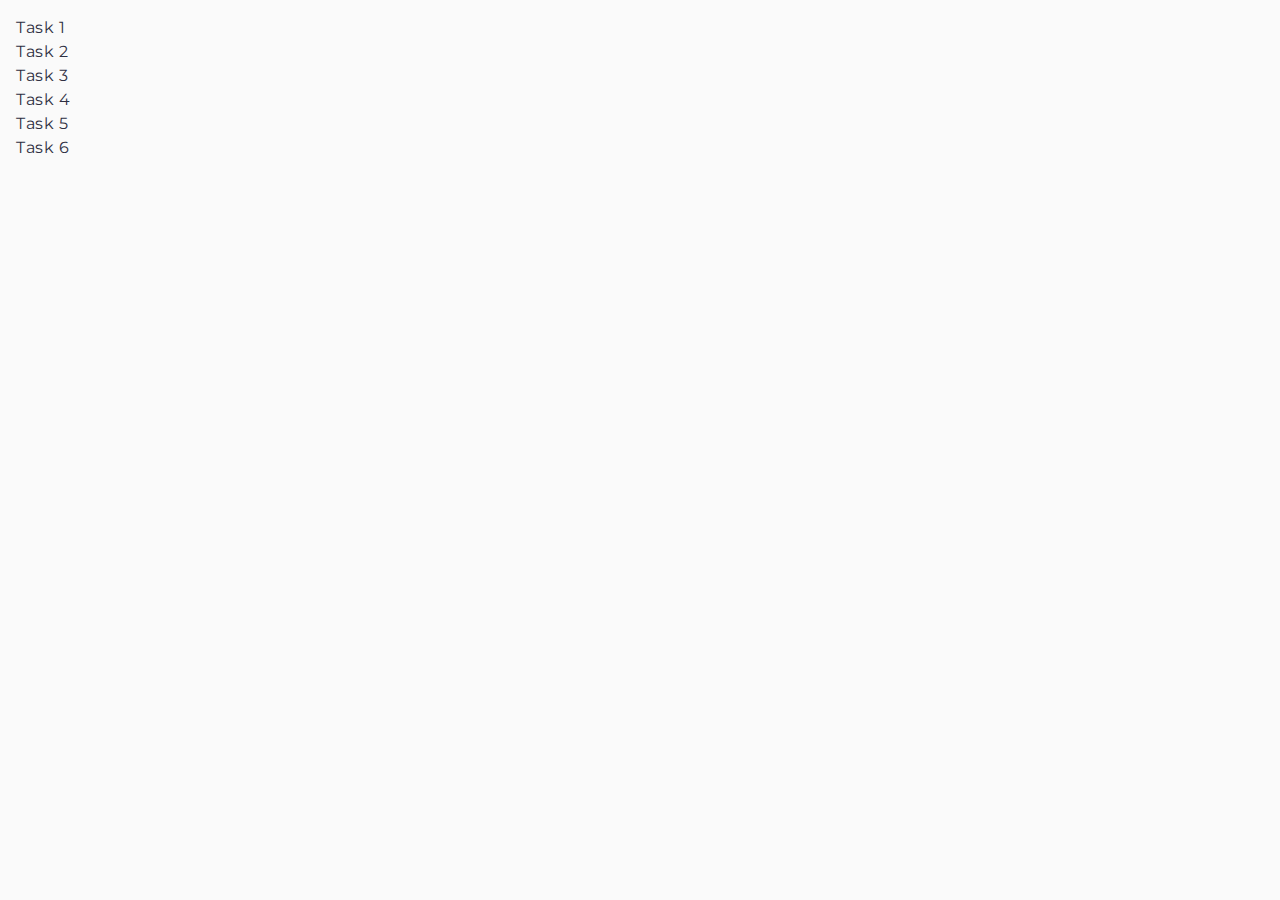
<file: index.html>
<!DOCTYPE html>
<html lang="en">
  <head>
    <meta charset="UTF-8" />
    <meta http-equiv="X-UA-Compatible" content="IE=edge" />
    <meta name="viewport" content="width=device-width, initial-scale=1.0" />
    <title>Homework 7</title>
    <link rel="icon" type="image/x-icon" href="./favicon.ico" />
    <link rel="preconnect" href="https://fonts.googleapis.com" />
    <link rel="preconnect" href="https://fonts.gstatic.com" crossorigin />
    <link
      href="https://fonts.googleapis.com/css2?family=Montserrat:wght@400..600&display=swap"
      rel="stylesheet"
    />
    <link rel="stylesheet" href="./css/common.css" />
  </head>
  <body>
    <ul>
      <li><a href="./task-1.html">Task 1</a></li>
      <li><a href="./task-2.html">Task 2</a></li>
      <li><a href="./task-3.html">Task 3</a></li>
      <li><a href="./task-4.html">Task 4</a></li>
      <li><a href="./task-5.html">Task 5</a></li>
      <li><a href="./task-6.html">Task 6</a></li>
    </ul>
  </body>
</html>
</file>
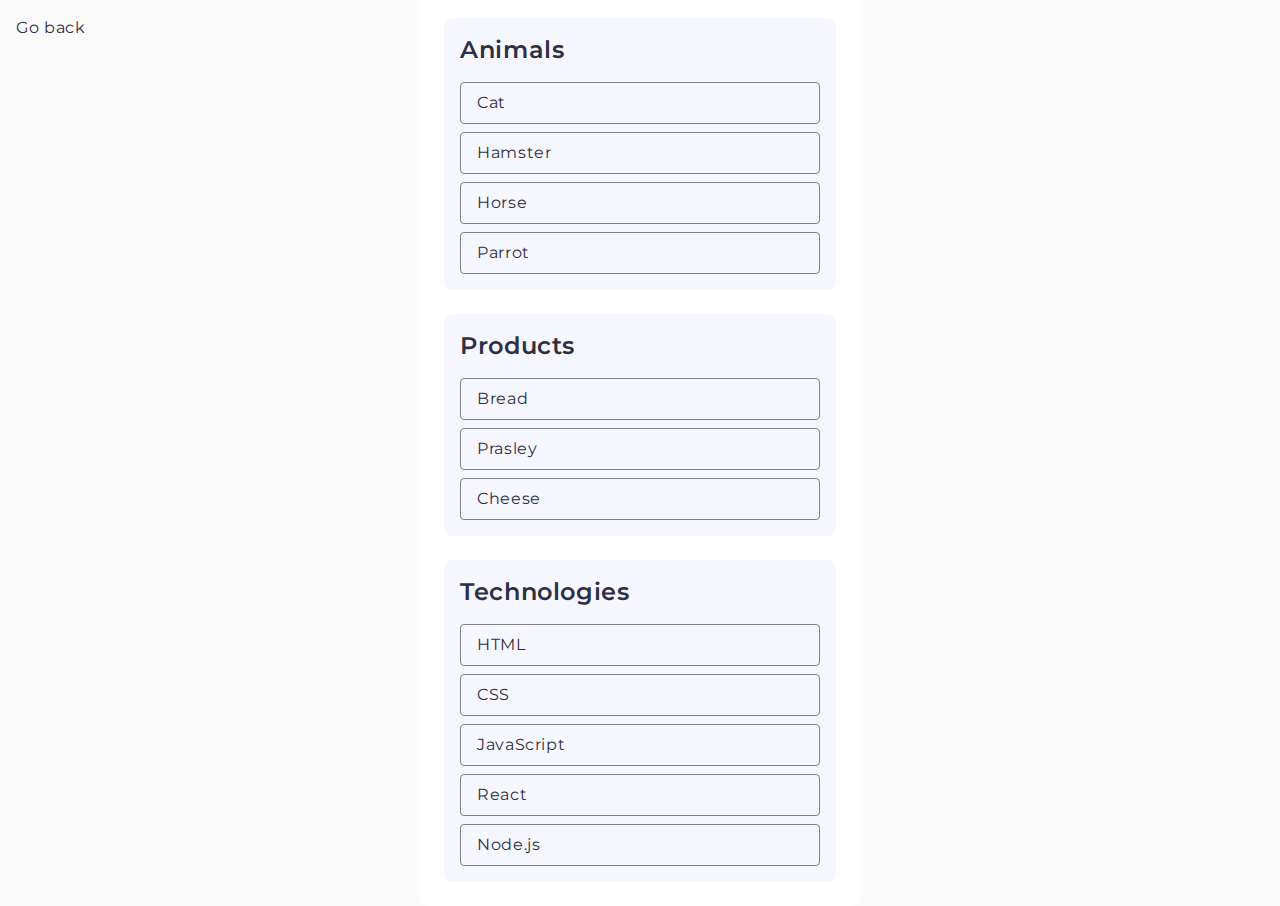
<file: task-1.html>
<!DOCTYPE html>
<html lang="en">
  <head>
    <meta charset="UTF-8" />
    <meta http-equiv="X-UA-Compatible" content="IE=edge" />
    <meta name="viewport" content="width=device-width, initial-scale=1.0" />
    <title>Task 1</title>
    <link rel="icon" type="image/x-icon" href="./favicon.ico" />
    <link rel="preconnect" href="https://fonts.googleapis.com" />
    <link rel="preconnect" href="https://fonts.gstatic.com" crossorigin />
    <link
      href="https://fonts.googleapis.com/css2?family=Montserrat:wght@400..600&display=swap"
      rel="stylesheet"
    />
    <link rel="stylesheet" href="./css/common.css" />
  </head>
  <body>
    <p><a href="./index.html">Go back</a></p>

    <ul id="categories">
      <li class="item">
        <h2>Animals</h2>

        <ul>
          <li>Cat</li>
          <li>Hamster</li>
          <li>Horse</li>
          <li>Parrot</li>
        </ul>
      </li>
      <li class="item">
        <h2>Products</h2>

        <ul>
          <li>Bread</li>
          <li>Prasley</li>
          <li>Cheese</li>
        </ul>
      </li>
      <li class="item">
        <h2>Technologies</h2>

        <ul>
          <li>HTML</li>
          <li>CSS</li>
          <li>JavaScript</li>
          <li>React</li>
          <li>Node.js</li>
        </ul>
      </li>
    </ul>

    <script src="./js/task-1.js" type="module"></script>
  </body>
</html>
</file>
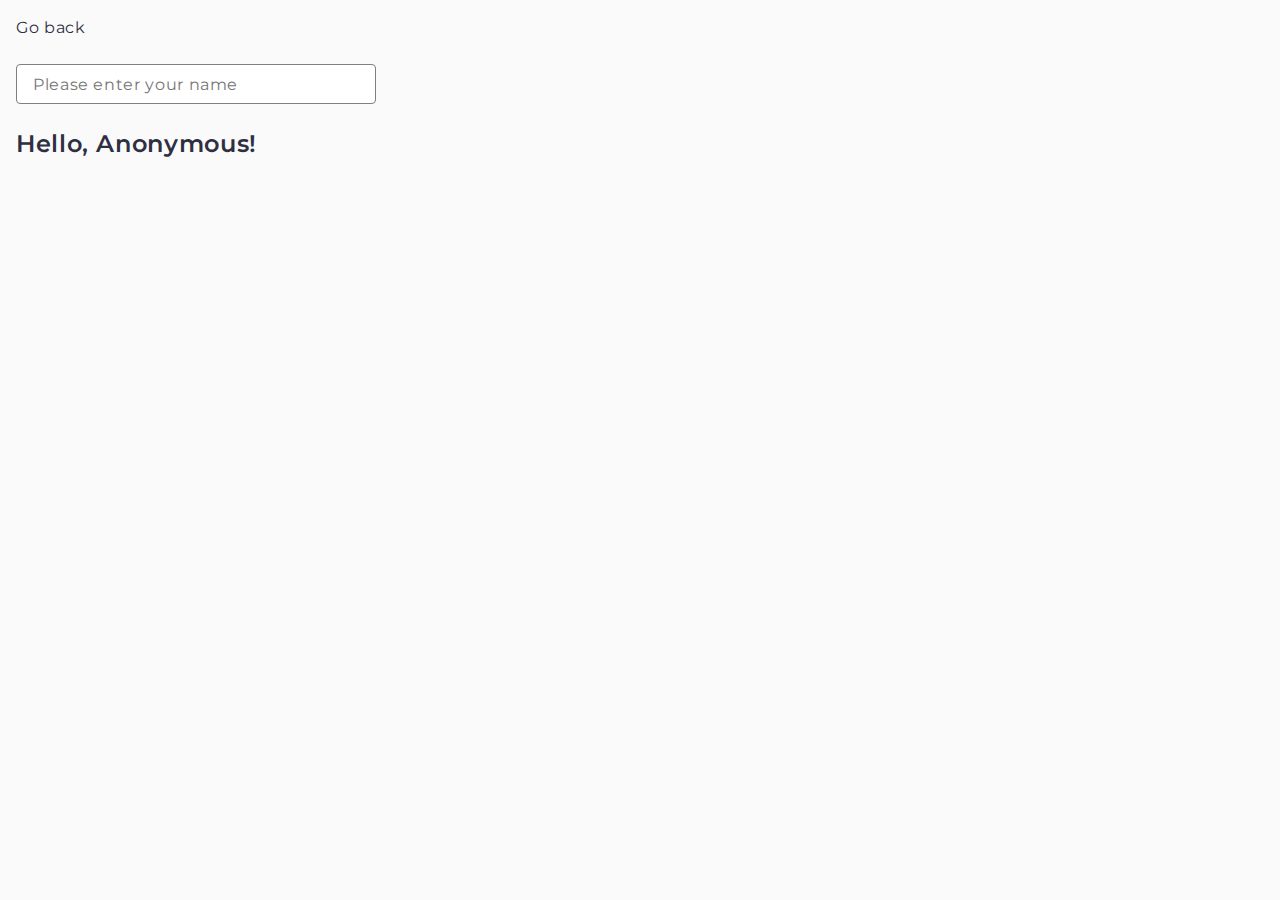
<file: task-3.html>
<!DOCTYPE html>
<html lang="en">
  <head>
    <meta charset="UTF-8" />
    <meta http-equiv="X-UA-Compatible" content="IE=edge" />
    <meta name="viewport" content="width=device-width, initial-scale=1.0" />
    <title>Task 3</title>
    <link rel="icon" type="image/x-icon" href="./favicon.ico" />
    <link rel="preconnect" href="https://fonts.googleapis.com" />
    <link rel="preconnect" href="https://fonts.gstatic.com" crossorigin />
    <link
      href="https://fonts.googleapis.com/css2?family=Montserrat:wght@400..600&display=swap"
      rel="stylesheet"
    />
    <link rel="stylesheet" href="./css/common.css" />
  </head>
  <body>
    <p><a href="./index.html">Go back</a></p>

    <input type="text" id="name-input" placeholder="Please enter your name" />
    <h1>Hello, <span id="name-output">Anonymous</span>!</h1>

    <script src="./js/task-3.js" type="module"></script>
  </body>
</html>
</file>
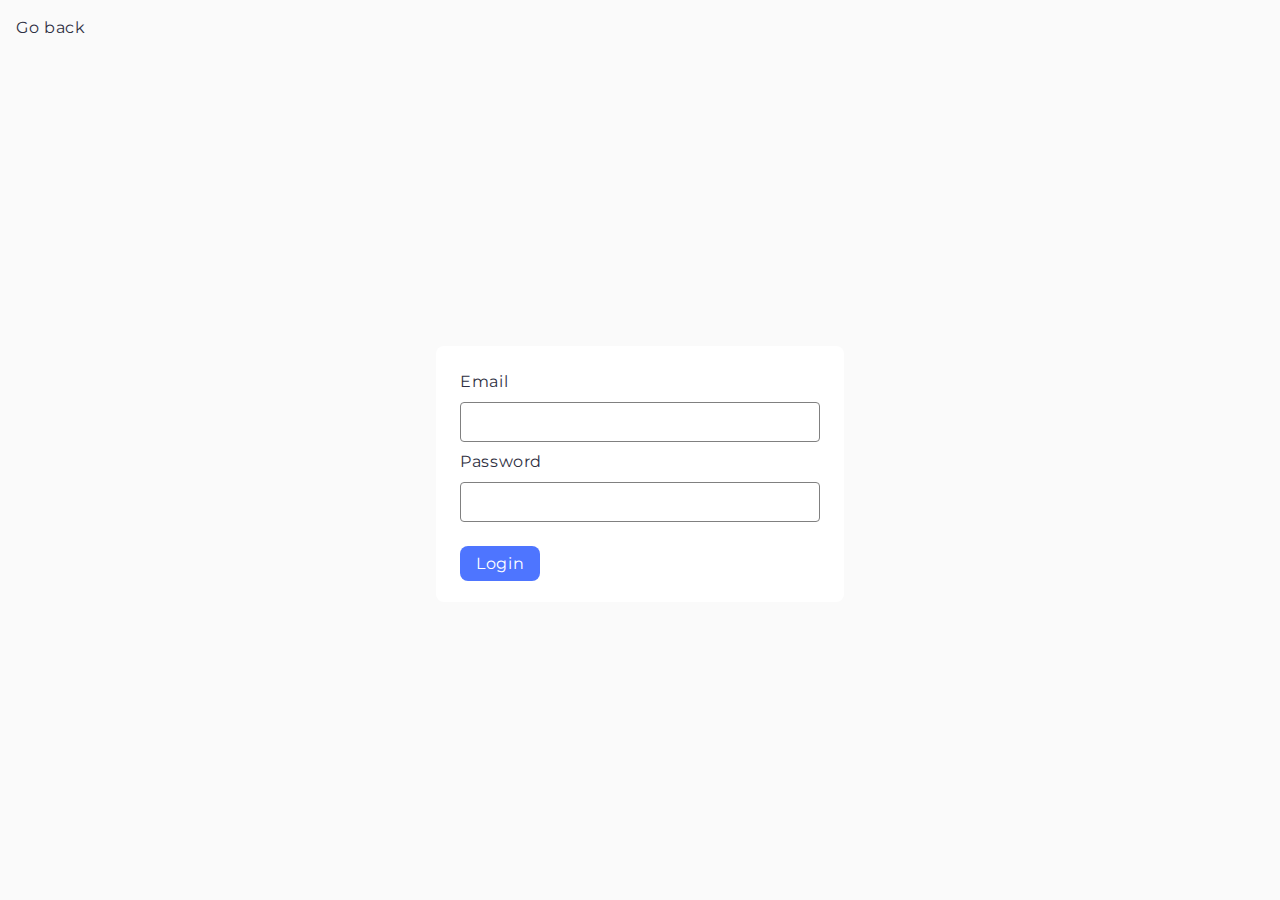
<file: task-4.html>
<!DOCTYPE html>
<html lang="en">
  <head>
    <meta charset="UTF-8" />
    <meta http-equiv="X-UA-Compatible" content="IE=edge" />
    <meta name="viewport" content="width=device-width, initial-scale=1.0" />
    <title>Task 4</title>
    <link rel="icon" type="image/x-icon" href="./favicon.ico" />
    <link rel="preconnect" href="https://fonts.googleapis.com" />
    <link rel="preconnect" href="https://fonts.gstatic.com" crossorigin />
    <link
      href="https://fonts.googleapis.com/css2?family=Montserrat:wght@400..600&display=swap"
      rel="stylesheet"
    />
    <link rel="stylesheet" href="./css/common.css" />
  </head>
  <body>
    <p><a href="./index.html">Go back</a></p>

    <form class="login-form">
      <label>
        Email
        <input type="email" name="email" />
      </label>
      <label>
        Password
        <input type="password" name="password" />
      </label>
      <button type="submit">Login</button>
    </form>

    <script src="./js/task-4.js" type="module"></script>
  </body>
</html>
</file>
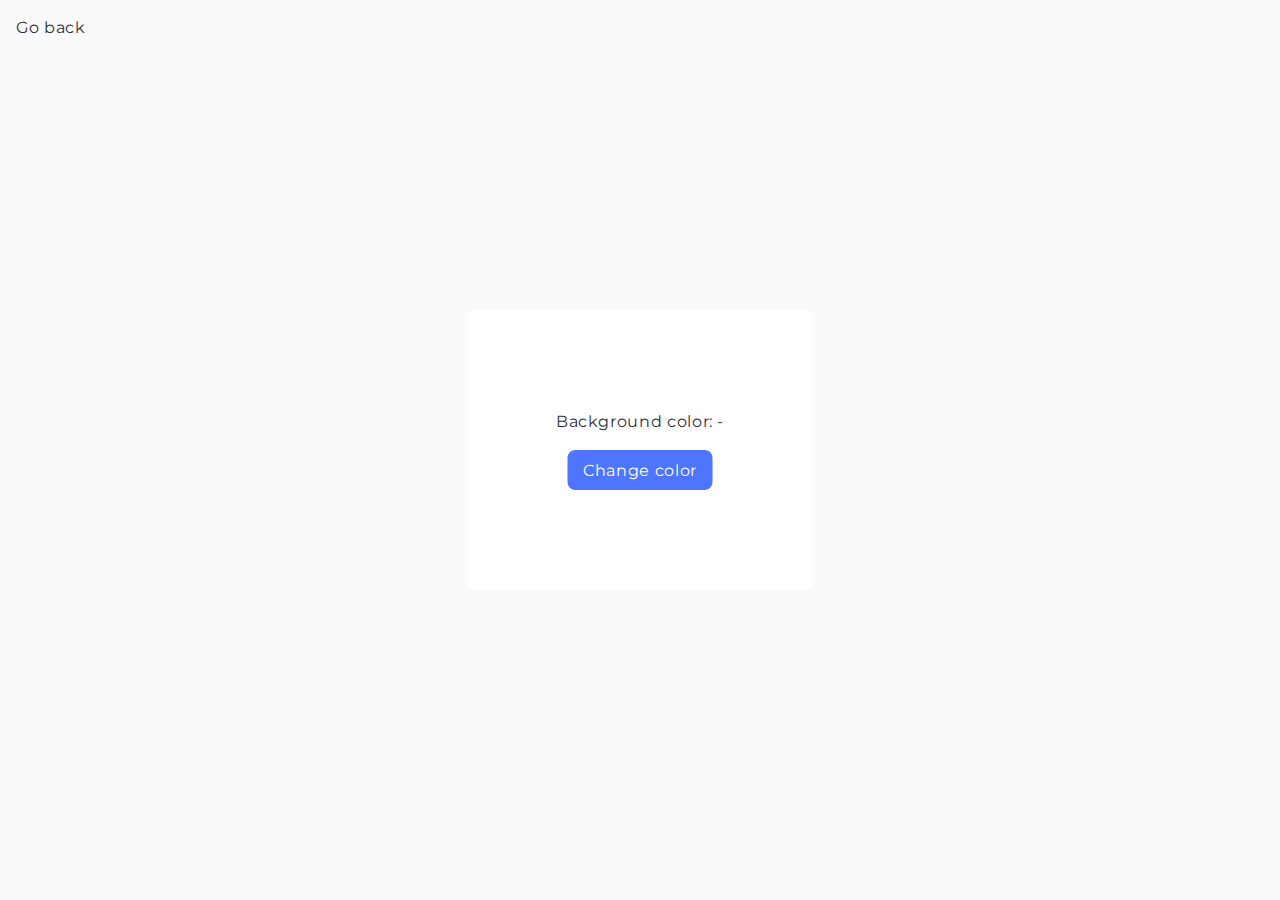
<file: task-5.html>
<!DOCTYPE html>
<html lang="en">
  <head>
    <meta charset="UTF-8" />
    <meta http-equiv="X-UA-Compatible" content="IE=edge" />
    <meta name="viewport" content="width=device-width, initial-scale=1.0" />
    <title>Task 5</title>
    <link rel="icon" type="image/x-icon" href="./favicon.ico" />
    <link rel="preconnect" href="https://fonts.googleapis.com" />
    <link rel="preconnect" href="https://fonts.gstatic.com" crossorigin />
    <link
      href="https://fonts.googleapis.com/css2?family=Montserrat:wght@400..600&display=swap"
      rel="stylesheet"
    />
    <link rel="stylesheet" href="./css/common.css" />
  </head>
  <body>
    <p><a href="./index.html">Go back</a></p>

    <div class="widget">
      <p>Background color: <span class="color">-</span></p>
      <button type="button" class="change-color">Change color</button>
    </div>

    <script src="./js/task-5.js" type="module"></script>
  </body>
</html>
</file>
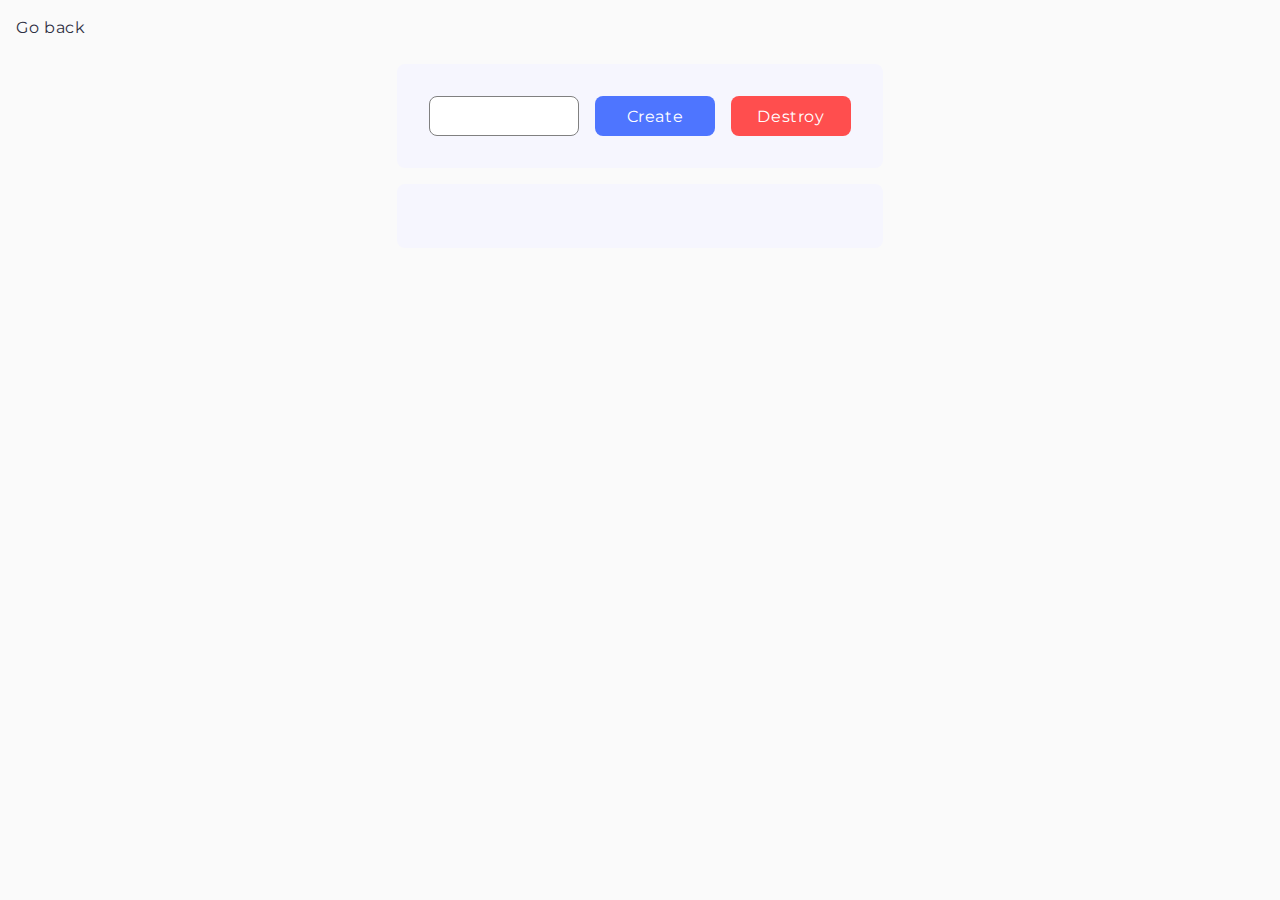
<file: task-6.html>
<!DOCTYPE html>
<html lang="en">
  <head>
    <meta charset="UTF-8" />
    <meta http-equiv="X-UA-Compatible" content="IE=edge" />
    <meta name="viewport" content="width=device-width, initial-scale=1.0" />
    <title>Task 6</title>
    <link rel="icon" type="image/x-icon" href="./favicon.ico" />
    <link rel="preconnect" href="https://fonts.googleapis.com" />
    <link rel="preconnect" href="https://fonts.gstatic.com" crossorigin />
    <link
      href="https://fonts.googleapis.com/css2?family=Montserrat:wght@400..600&display=swap"
      rel="stylesheet"
    />
    <link rel="stylesheet" href="./css/common.css" />
  </head>
  <body>
    <p><a href="./index.html">Go back</a></p>

    <div id="controls">
      <input type="number" min="1" max="100" step="1" />
      <button type="button" data-create>Create</button>
      <button type="button" data-destroy>Destroy</button>
    </div>

    <div id="boxes"></div>

    <script src="./js/task-6.js" type="module"></script>
  </body>
</html>
</file>
<file: css/common.css>
* {
  box-sizing: border-box;
}

body {
  margin: 16px;
  font-family: 'Montserrat', -apple-system, BlinkMacSystemFont, 'Segoe UI',
    Roboto, Oxygen, Ubuntu, Cantarell, 'Open Sans', 'Helvetica Neue', sans-serif;
  font-weight: 400;
  font-size: 16px;
  letter-spacing: 0.04em;
  -webkit-font-smoothing: antialiased;
  -moz-osx-font-smoothing: grayscale;
  background-color: #fafafa;
  color: #2e2f42;
  line-height: 1.5;
}

a {
  text-decoration: none;
  color: inherit;
}

h1,
h2,
h3,
h4,
h5,
h6,
p {
  margin-top: 0;
  margin-bottom: 0;
}

ol,
ul {
  margin-top: 0;
  margin-bottom: 0;
  padding-left: 0;
  list-style-type: none;
}

input {
  border: 1px solid #808080;
  border-radius: 4px;
  width: 360px;
  height: 40px;
  padding: 8px 16px;
  transition: border-color 250ms cubic-bezier(0.4, 0, 0.2, 1);
  outline: transparent;
  font-family: inherit;
  font-weight: inherit;
  font-size: inherit;
  letter-spacing: inherit;
  color: inherit;
}

/* Прибираємо стрілочки у інпута, щоб було як в макеті */
/* Chrome, Safari, Edge, Opera */
input::-webkit-outer-spin-button,
input::-webkit-inner-spin-button {
  -webkit-appearance: none;
  margin: 0;
}

/* Firefox */
input[type='number'] {
  appearance: textfield;
}

input:hover,
input:focus {
  border-color: #000000;
}

button {
  cursor: pointer;
  border: none;
  border-radius: 8px;
  padding: 8px 16px;
  max-width: fit-content;
  height: 40px;
  background-color: #4e75ff;
  font-family: inherit;
  font-weight: inherit;
  font-size: inherit;
  letter-spacing: inherit;
  color: #ffffff;
  transition: background-color 250ms cubic-bezier(0.4, 0, 0.2, 1);
  outline: transparent;
}

button:hover,
button:focus {
  background-color: #6c8cff;
}

img {
  display: block;
  max-width: 100%;
}

h1,
h2 {
  font-weight: 600;
  font-size: 24px;
  line-height: 1.33333;
}

/* Task-1 */

#categories {
  border-radius: 8px;
  padding: 24px;
  display: flex;
  position: absolute;
  top: 50%;
  left: 50%;
  transform: translate(-50%, -50%);
  flex-direction: column;
  gap: 24px;
  width: 440px;
  background-color: #ffffff;
  margin-top: auto;
  margin-left: auto;
  margin-bottom: auto;
  margin-right: auto;
}

.item {
  border-radius: 8px;
  padding: 16px;
  background-color: #f6f6fe;
}

.item > ul {
  margin: 16px 0px 0px;
  display: flex;
  flex-direction: column;
  gap: 8px;
}

.item > ul > li {
  border: 1px solid #808080;
  border-radius: 4px;
  margin: 0;
  padding: 8px 0px 8px 16px;
}

/* Task-2 */
.gallery {
  position: absolute;
  top: 50%;
  left: 50%;
  transform: translate(-50%, -50%);
  display: flex;
  flex-wrap: wrap;
  column-gap: 24px;
  row-gap: 48px;
  border-radius: 8px;
  width: 1440px;
  padding: 100px 156px;
  margin-left: auto;
  margin-right: auto;
  background-color: #ffffff;
}

.gallery-item {
  flex-basis: 360px;
  height: 300px;
}

.gallery-image {
  width: 360px;
  height: 300px;
  object-fit: cover;
  transition: scale 250ms cubic-bezier(0.4, 0, 0.2, 1);
}

.gallery-image:hover {
  scale: 1.1;
}

/* Task-3 */
#name-input {
  margin-top: 24px;
  margin-bottom: 24px;
}

/* Task-4 */
.login-form {
  width: 360px;
  position: absolute;
  top: 50%;
  left: 50%;
  transform: translate(-50%, -50%);
  display: flex;
  flex-direction: column;
  gap: 8px;
  margin-top: 24px;
  margin-left: auto;
  margin-right: auto;
  border-radius: 8px;
  padding: 24px;
  width: 408px;
  height: 256px;
  background-color: #ffffff;
}

.login-form input {
  margin-top: 8px;
}

.login-form > button {
  margin-top: 16px;
}

/* Task-5 */
.widget {
  position: absolute;
  top: 50%;
  left: 50%;
  transform: translate(-50%, -50%);
  display: flex;
  flex-direction: column;
  align-items: center;
  border-radius: 8px;
  padding-top: 100px;
  padding-bottom: 100px;
  width: 345px;
  height: 280px;
  background-color: #ffffff;
  margin-left: auto;
  margin-right: auto;
}

.change-color {
  margin-top: 16px;
}

/* Task-6 */
#controls {
  display: flex;
  gap: 16px;
  margin-left: auto;
  margin-right: auto;
  margin-top: 24px;
  margin-bottom: 16px;
  border-radius: 8px;
  padding: 32px;
  width: 486px;
  height: 104px;
  justify-content: center;
  background-color: #f6f6fe;
}

#boxes {
  display: flex;
  gap: 44px;
  margin-left: auto;
  margin-right: auto;
  justify-content: center;
  flex-wrap: wrap;
  min-width: 486px;
  max-width: fit-content;
  border-radius: 8px;
  padding: 32px;
  background-color: #f6f6fe;
}

#controls > input {
  border-radius: 8px;
  width: 150px;
  text-align: center;
}

#controls > button {
  width: 120px;
  max-width: none;
}

#controls > button[data-destroy] {
  background-color: #ff4e4e;
}

#controls > button[data-destroy]:hover,
#controls > button[data-destroy]:focus {
  background-color: #ff7070;
}
</file>
